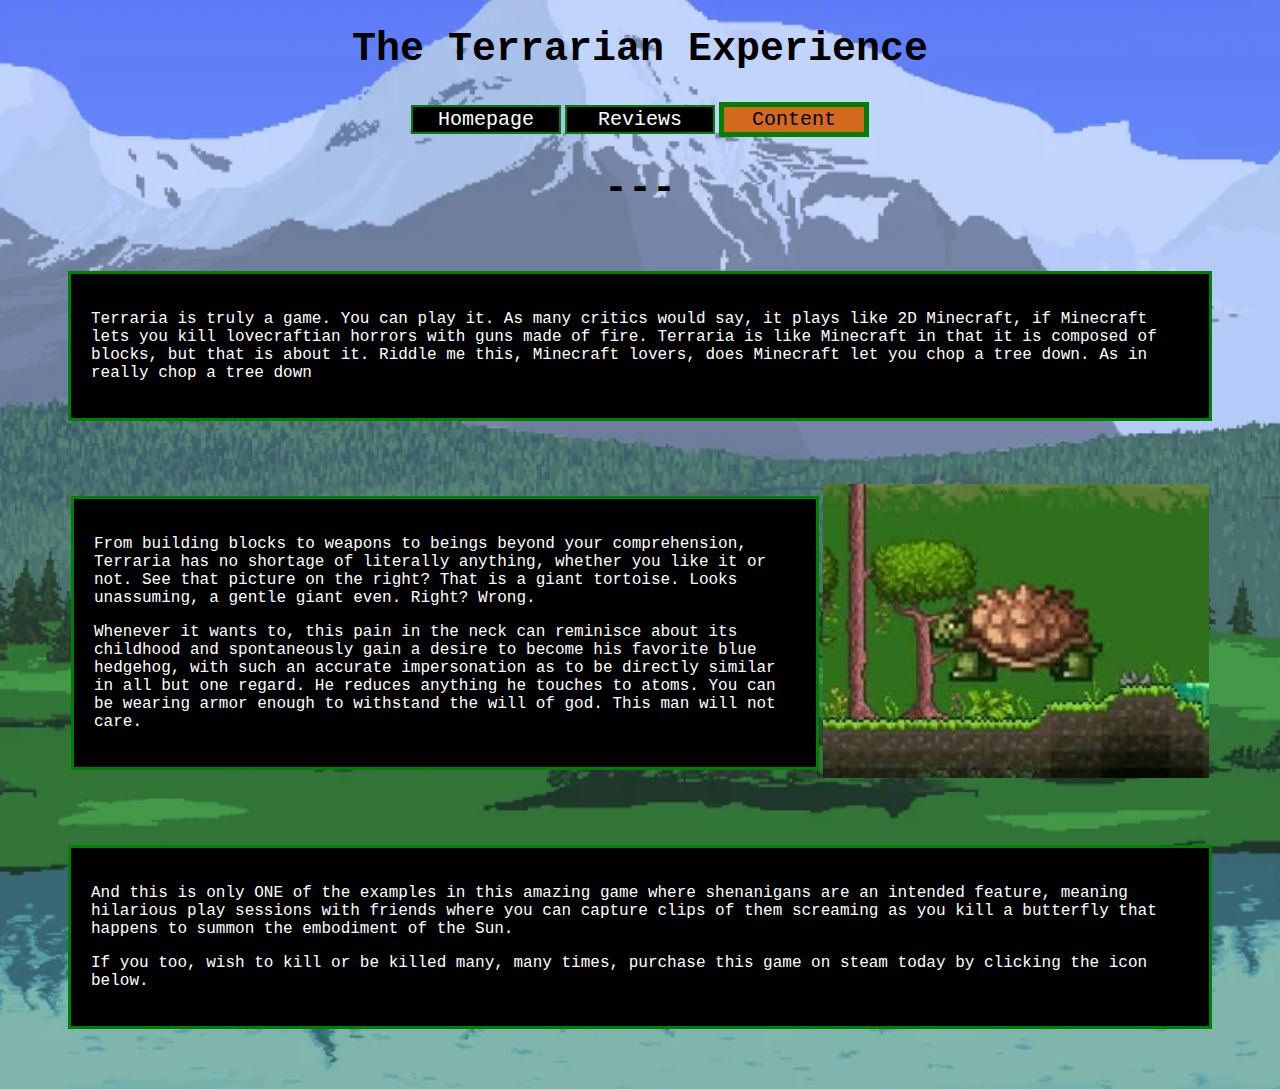
<file: The Terrarian Experience/Content.html>
<!DOCTYPE html>

<html>

<head>
<title>Content</title>
<link rel="stylesheet" href="Styles/Style.css">
<link rel="icon" type="image/x-icon" href="Images/favicon.ico">
</head>

<body style="background-image: url('Images/Background.webp'); background-repeat: no-repeat; background-size: 1300px;">
<h1>The Terrarian Experience</h1>
<table>
	<tr>
		<td><a href="index.html"><button class="navbutton">Homepage</button><a></td>
		<td><a href="Reviews.html"><button class="navbutton">Reviews</button></a></td>
		<td><a href="Content.html"><button class="navbutton" style="background-color: chocolate; color: black; border-width: 5px;">Content</button></a></td>
	</tr>
</table>
<h1>---</h1>
<div style="margin: 60px; padding: 20px;">
	<p>Terraria is truly a game. You can play it. As many critics would say, it plays like 2D Minecraft, if Minecraft lets you kill lovecraftian horrors with guns made of fire. Terraria is like Minecraft in that it is composed of blocks, but that is about it. Riddle me this, Minecraft lovers, does Minecraft let you chop a tree down. As in really chop a tree down</p>
</div>

<table style="align: center; margin: 60px;">
	<tr>
		<td><div style="padding: 20px"><p>From building blocks to weapons to beings beyond your comprehension, Terraria has no shortage of literally anything, whether you like it or not. See that picture on the right? That is a giant tortoise. Looks unassuming, a gentle giant even. Right? Wrong.</p><p>Whenever it wants to, this pain in the neck can reminisce about its childhood and spontaneously gain a desire to become his favorite blue hedgehog, with such an accurate impersonation as to be directly similar in all but one regard. He reduces anything he touches to atoms. You can be wearing armor enough to withstand the will of god. This man will not care.</p></div></td>
		<td><img src="Images/Tortoise.jpg" style="width: 386px; height: 294px;"></td>
	</tr>
</table>

<div style="margin: 60px; padding: 20px;">
<p>And this is only ONE of the examples in this amazing game where shenanigans are an intended feature, meaning hilarious play sessions with friends where you can capture clips of them screaming as you kill a butterfly that happens to summon the embodiment of the Sun.</p>
<p>If you too, wish to kill or be killed many, many times, purchase this game on steam today by clicking the icon below.</p>
</div>
</body>



</html>
</file>
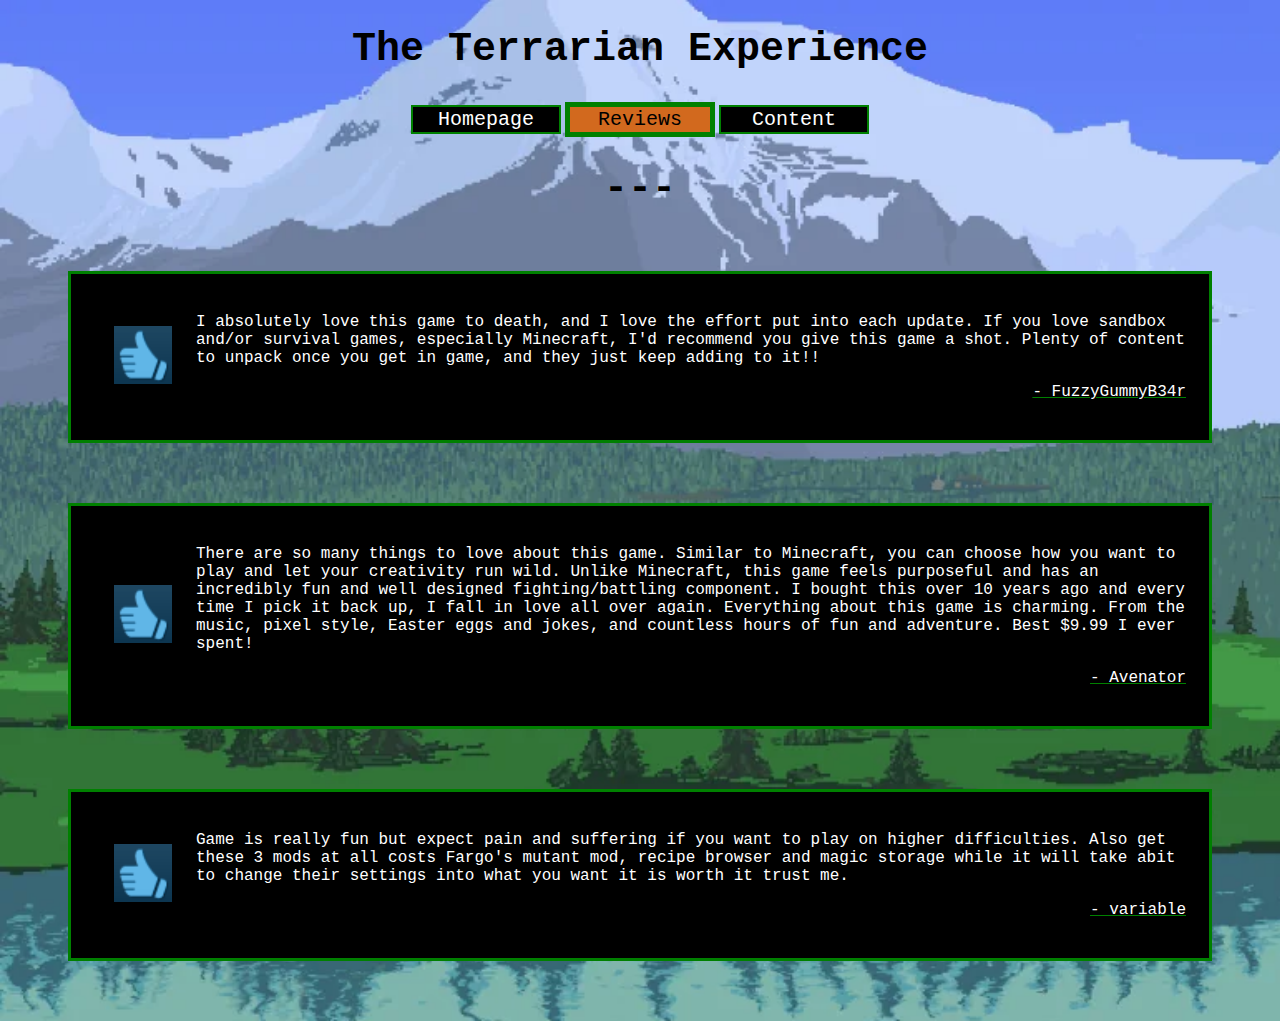
<file: The Terrarian Experience/Reviews.html>
<!DOCTYPE html>

<html>

<head>
<title>Reviews</title>
<link rel="stylesheet" href="Styles/Style.css">
<link rel="icon" type="image/x-icon" href="Images/favicon.ico">
</head>

<body style="background-image: url('Images/Background.webp'); background-repeat: no-repeat; background-size: 1300px;">
<h1>The Terrarian Experience</h1>
<table>
	<tr>
		<td><a href="index.html"><button class="navbutton">Homepage</button><a></td>
		<td><a href="Reviews.html"><button class="navbutton" style="background-color: chocolate; color: black; border-width: 5px;">Reviews</button></a></td>
		<td><a href="Content.html"><button class="navbutton">Content</button></a></td>
	</tr>
</table>
<h1>---</h1>
<div style="margin: 60px; padding: 20px;">
<table>
	<td><img src="Images/ThumbsUp.png" style="padding:20px;"></td>
	<td><p>I absolutely love this game to death, and I love the effort put into each update. If you love sandbox and/or survival games, especially Minecraft, I'd recommend you give this game a shot. Plenty of content to unpack once you get in game, and they just keep adding to it!!</p>
	<a href="https://steamcommunity.com/profiles/76561198399201417/"><p style="text-align: right;">- FuzzyGummyB34r</p></a>
	</td>
</table>
</div>
<div style="margin: 60px; padding: 20px;">
<table>
	<td><img src="Images/ThumbsUp.png" style="padding:20px;"></td>
	<td><p>There are so many things to love about this game. Similar to Minecraft, you can choose how you want to play and let your creativity run wild. Unlike Minecraft, this game feels purposeful and has an incredibly fun and well designed fighting/battling component. I bought this over 10 years ago and every time I pick it back up, I fall in love all over again. Everything about this game is charming. From the music, pixel style, Easter eggs and jokes, and countless hours of fun and adventure. Best $9.99 I ever spent!</p>
	<a href="https://steamcommunity.com/profiles/76561198150829674/"><p style="text-align: right;">- Avenator</p></a>
	</td>
</table>
</div>
<div style="margin: 60px; padding: 20px;">
<table>
	<td><img src="Images/ThumbsUp.png" style="padding:20px;"></td>
	<td><p>Game is really fun but expect pain and suffering if you want to play on higher difficulties. Also get these 3 mods at all costs Fargo's mutant mod, recipe browser and magic storage while it will take abit to change their settings into what you want it is worth it trust me.</p>
	<a href="https://steamcommunity.com/profiles/76561199221729609/"><p style="text-align: right;">- variable</p></a>
	</td>
</table>
</div>
</body>



</html>
</file>
<file: The Terrarian Experience/Styles/Style.css>
div {
	border-style: solid;
	border-color: green;
	background-color: black;
}

p {
	font-family: "Courier New";
	color: white;
}

h1 {
	font-size: 40px;
	text-align: center;
	font-family: "Courier New";
}

body {

	background-color: green;
}

table {
	margin-left: auto;
	margin-right: auto;
}

.navbutton {
	font-size: 20px;
	font-family: "Courier New";
	width: 150px;
	margin: 0px;
	background-color: black;
	border-color: green;
	border-style: solid;
	color: white;
}

.navbutton:hover {
	font-size: 20px;
	font-family: "Courier New";
	width: 150px;
	margin: 0px;
	background-color: black;
	border-color: green;
	border-style: dashed;
	color: chocolate;
	font-weight: bold;
}

a {
	font-family: "Courier New";
	color: green;
}
</file>
